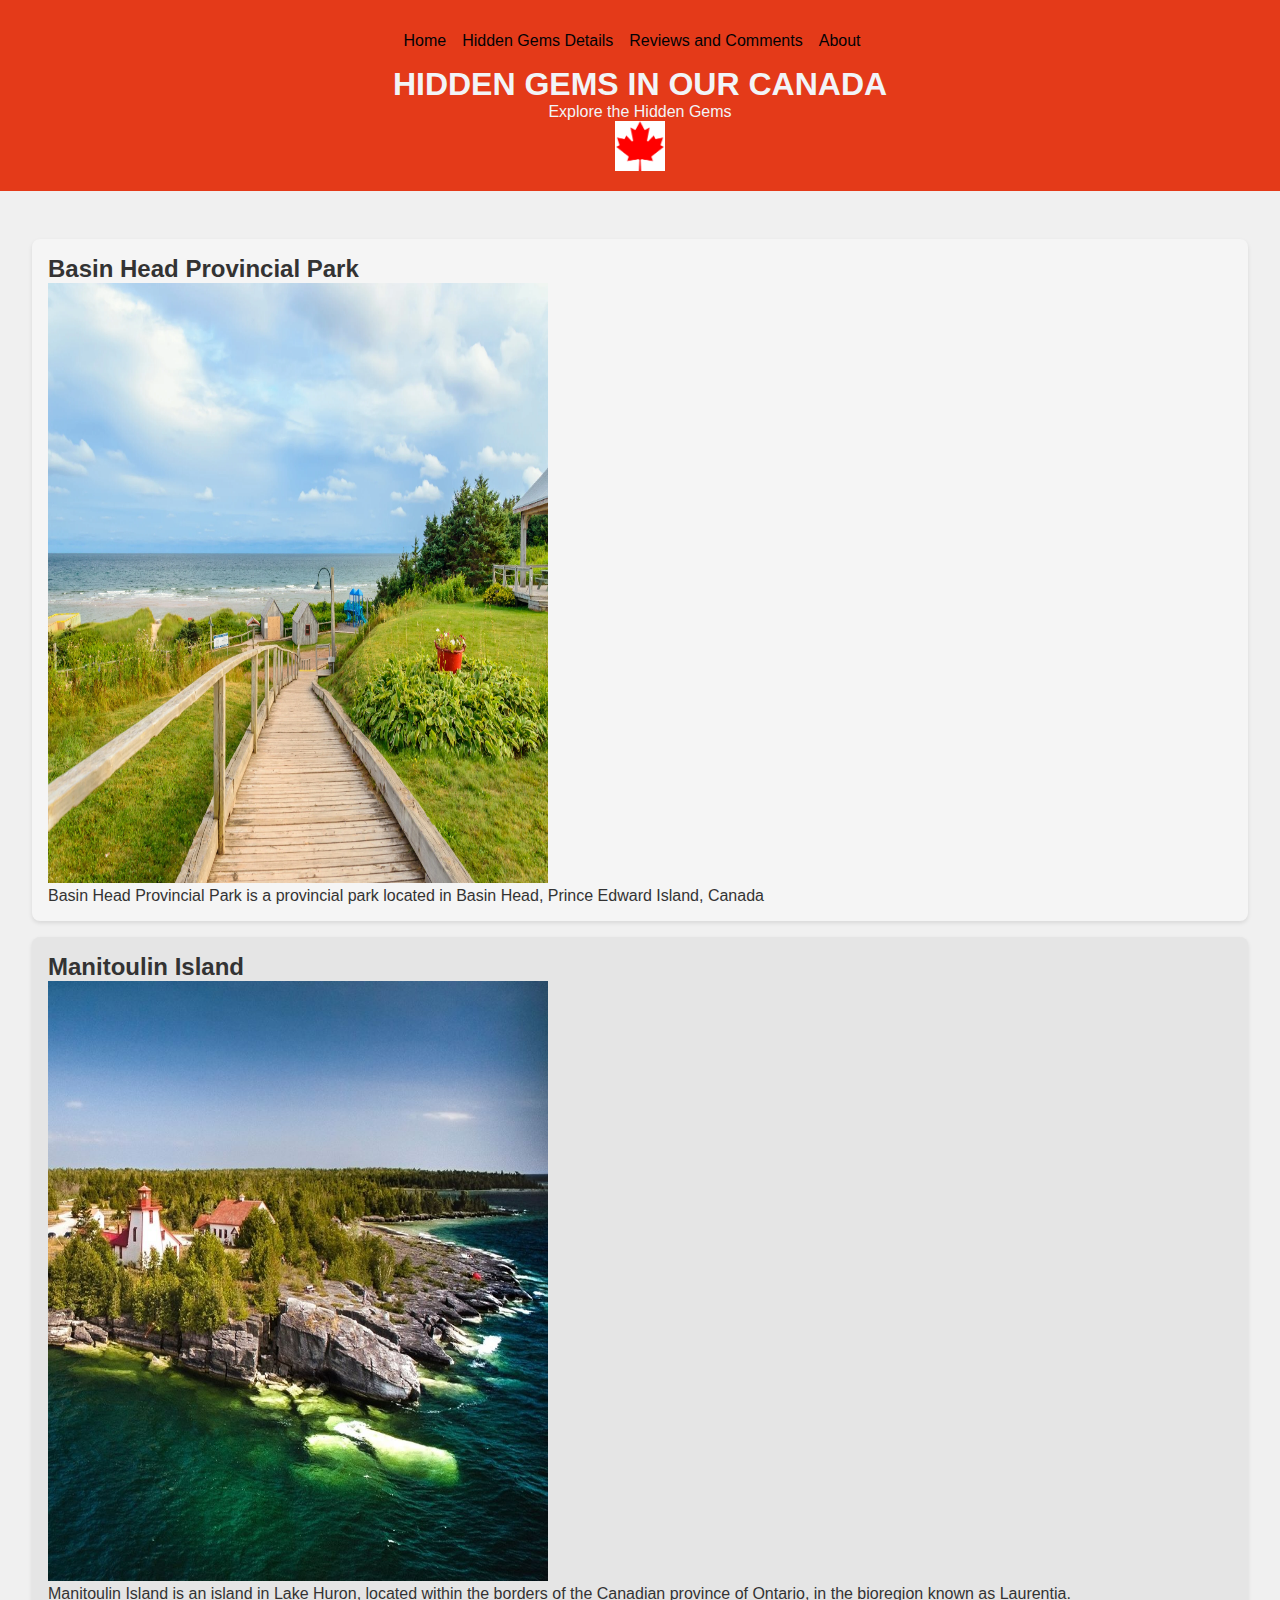
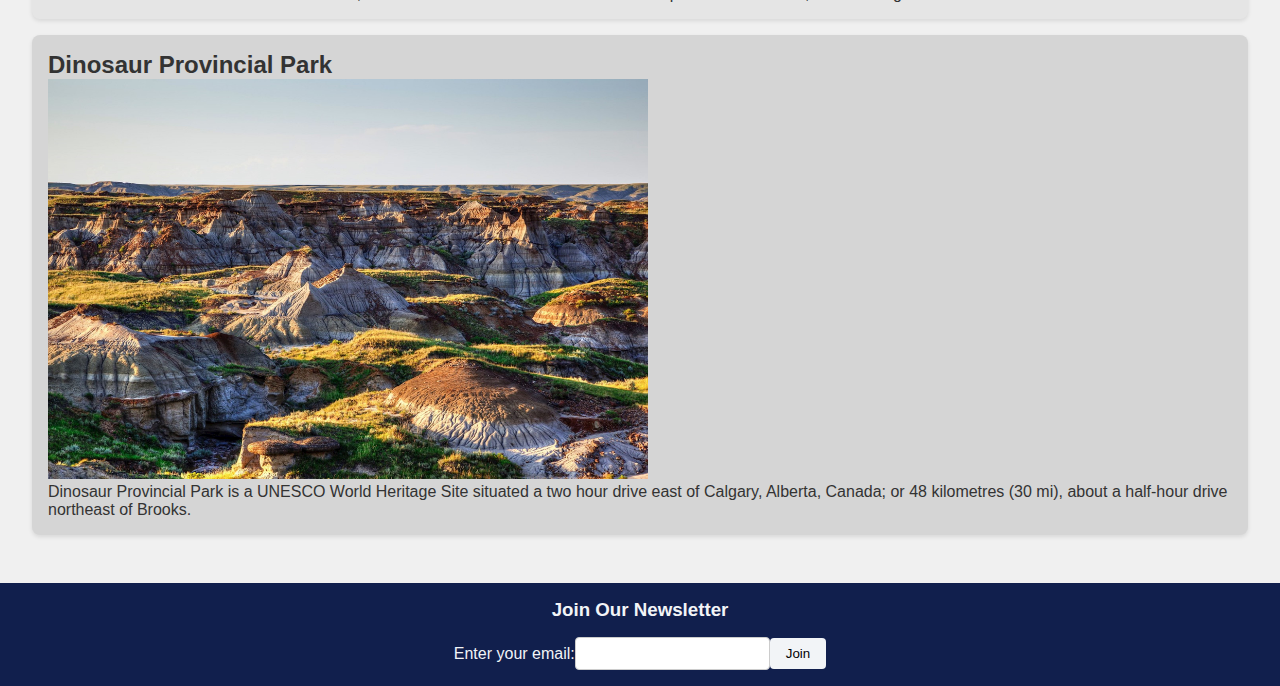
<file: index.html>
<!DOCTYPE html>
<html lang="en">
<head>
  <meta charset="UTF-8">
  <meta name="viewport" content="width=device-width, initial-scale=1.0">
  <title>HIDDEN GEMS IN OUR CANADA</title>
  <link rel="stylesheet" href="styles.css">
  <link rel="stylesheet" href="responsive.css">
</head>
<body>
  <header>
    <nav>
      <ul>
        <li><a href="index.html">Home</a></li>
        <li><a href="info.html">Hidden Gems Details</a></li>
        <li><a href="reviews.html">Reviews and Comments</a></li>
        <li><a href="about.html">About</a></li>
      </ul>
    </nav>
    <h1>HIDDEN GEMS IN OUR CANADA</h1>
    <p>Explore the Hidden Gems</p>
    <img src="logo.png" alt="Website Logo" width="50" height="50">
  </header>

  <main>
    <section class="hidden-gem" style="background-color: #f5f5f5;">
      <h2>Basin Head Provincial Park</h2>
      <img src="gem1.webp" alt="Hidden Gem 1" width="500" height="600">
      <p>Basin Head Provincial Park is a provincial park located in Basin Head, Prince Edward Island, Canada</p>
    </section>
    
    <section class="hidden-gem" style="background-color: #e5e5e5;">
      <h2>Manitoulin Island</h2>
      <img src="gem2.jpeg" alt="Hidden Gem 2" width="500" height="600">
      <p>Manitoulin Island is an island in Lake Huron, located within the borders of the Canadian province of Ontario, in the bioregion known as Laurentia.</p>
    </section>
    
    <section class="hidden-gem" style="background-color: #d5d5d5;">
      <h2>Dinosaur Provincial Park</h2>
      <img src="gem3.jpeg" alt="Hidden Gem 3" width="600" height="400">
      <p>Dinosaur Provincial Park is a UNESCO World Heritage Site situated a two hour drive east of Calgary, Alberta, Canada; or 48 kilometres (30 mi), about a half-hour drive northeast of Brooks.</p>
    </section>
  </main>

  <footer>
    <h3>Join Our Newsletter</h3>
    <form id="newsletter-form" section="https://httpbin.org/post" method="post">
      <label for="email">Enter your email: </label>
      <input type="email" id="email" name="email" required>
      <input type="hidden" id="name" name="name" value="Your Name">
      <button type="submit" >Join</button>
    </form>
  </footer>
  
  <script src="main.js"></script>
</body>
</html>
</file>
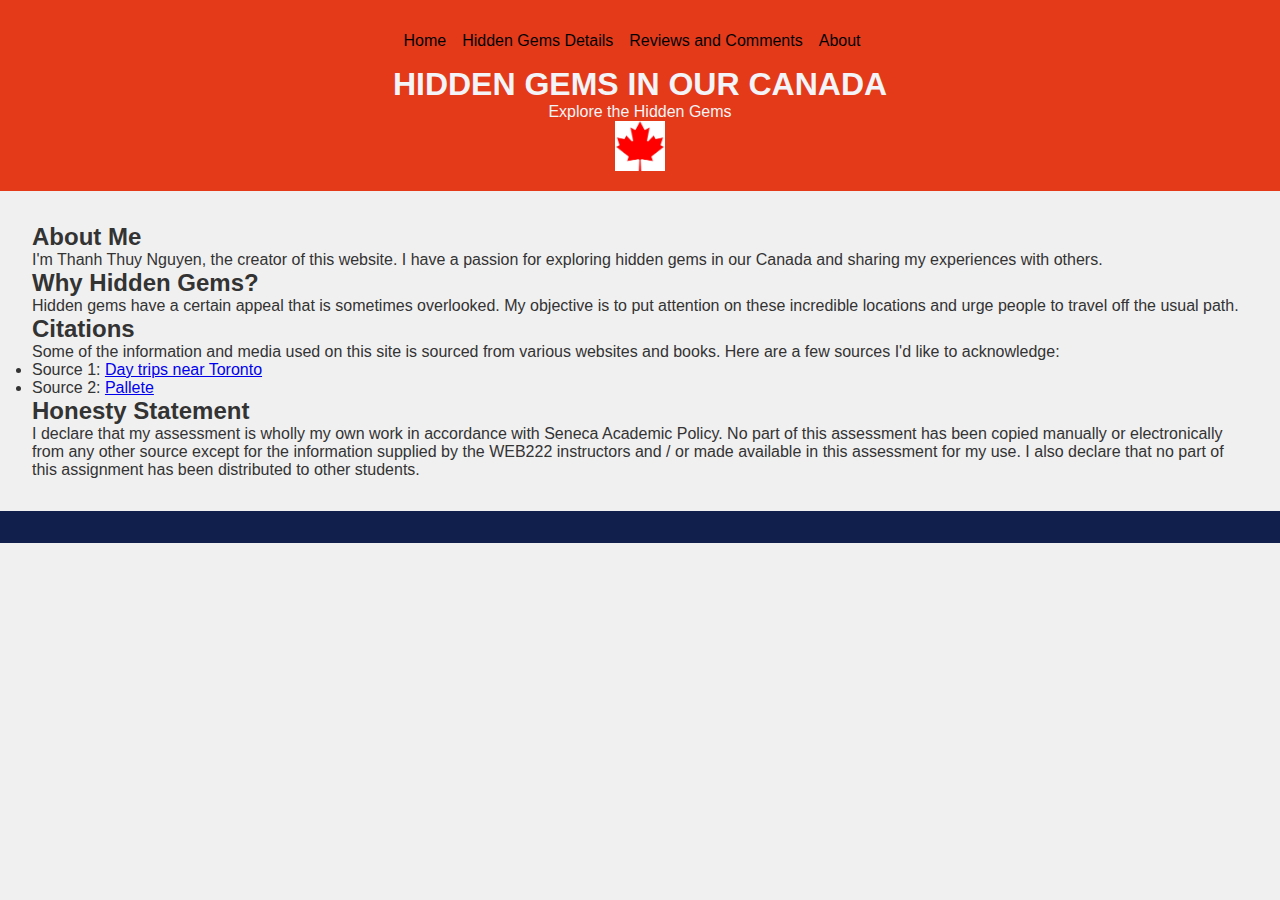
<file: about.html>
<!DOCTYPE html>
<html lang="en">
<head>
  <meta charset="UTF-8">
  <meta name="viewport" content="width=device-width, initial-scale=1.0">
  <title>About the Creator</title>
  <link rel="stylesheet" href="styles.css">
  <link rel="stylesheet" href="responsive.css">
</head>
<body>
  <header>
    <nav>
      <ul>
        <li><a href="index.html">Home</a></li>
        <li><a href="info.html">Hidden Gems Details</a></li>
        <li><a href="reviews.html">Reviews and Comments</a></li>
        <li><a href="about.html">About</a></li>
      </ul>
    </nav>
    <h1>HIDDEN GEMS IN OUR CANADA</h1>
    <p>Explore the Hidden Gems</p>
    <img src="logo.png" alt="Website Logo" width="50" height="50">
  </header>

  <main>
    <section class="about-section">
      <h2>About Me</h2>
      <p>I'm Thanh Thuy Nguyen, the creator of this website. I have a passion for exploring hidden gems in our Canada and sharing my experiences with others.</p>
    </section>
    
    <section class="reasons-section">
      <h2>Why Hidden Gems?</h2>
      <p>Hidden gems have a certain appeal that is sometimes overlooked. My objective is to put attention on these incredible locations and urge people to travel off the usual path.</p>
    </section>
    
    <section class="citations-section">
      <h2>Citations</h2>
      <p>Some of the information and media used on this site is sourced from various websites and books. Here are a few sources I'd like to acknowledge:</p>
      <ul>
        <li>Source 1: <a href="https://www.narcity.com/tag/day-trips-near-toronto">Day trips near Toronto</a></li>
        <li>Source 2: <a href="https://palettelist.com/">Pallete</a></li>
        <!-- Add more citations as needed -->
      </ul>
    </section>
    
    <section class="honesty-section">
      <h2>Honesty Statement</h2>
      <p>I declare that my assessment is wholly my own work in accordance with Seneca Academic Policy. No part of this assessment has been copied manually or electronically from any other source except for the information supplied by the WEB222 instructors and / or made available in this assessment for my use. I also declare that no part of this assignment has been distributed to other students.</p>
    </section>
  </main>

  <footer>
    <!-- Include common footer content or navigation -->
  </footer>
  
  <script src="main.js"></script>
</body>
</html>
</file>
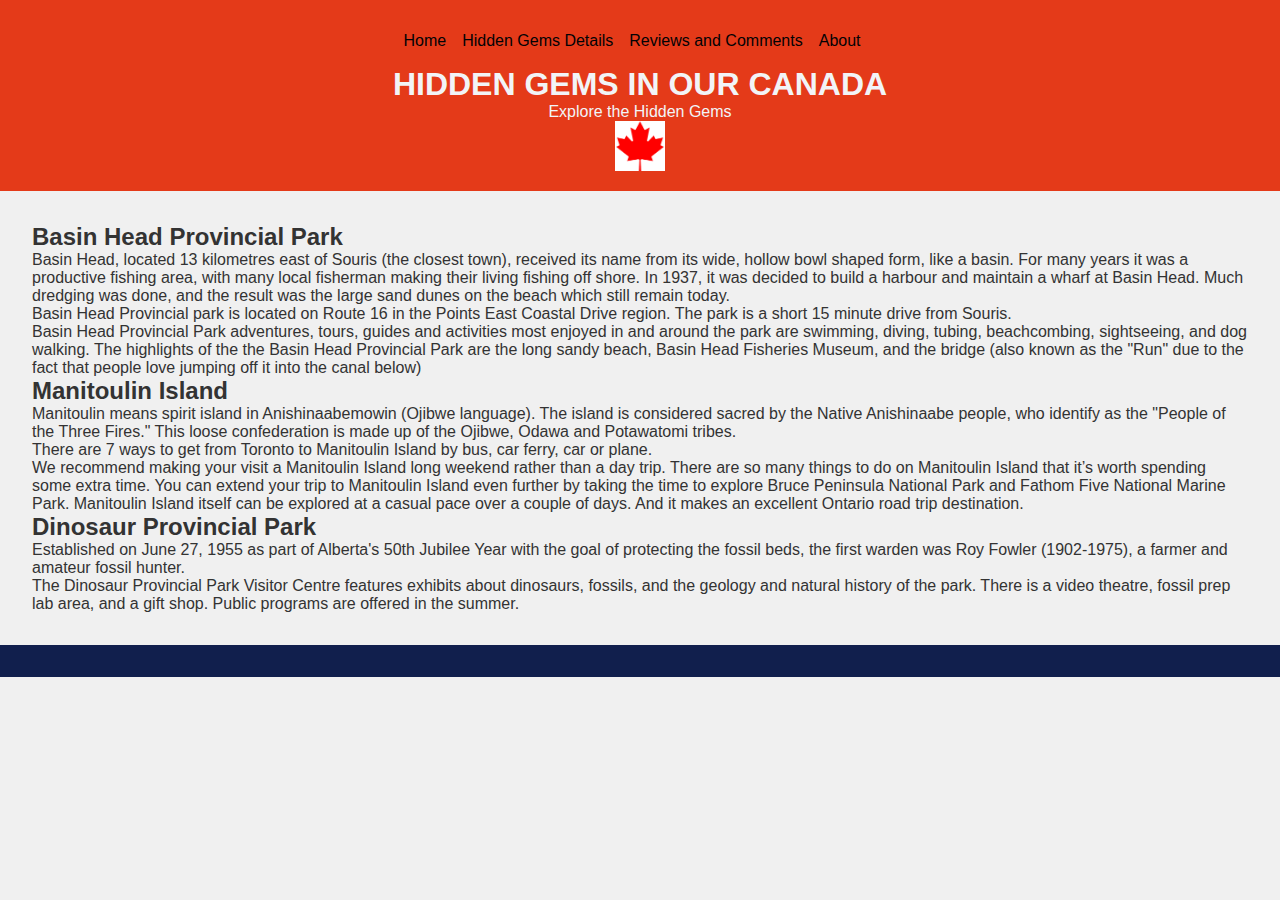
<file: info.html>
<!DOCTYPE html>
<html lang="en">
<head>
  <meta charset="UTF-8">
  <meta name="viewport" content="width=device-width, initial-scale=1.0">
  <title>Hidden Gem Details</title>
  <link rel="stylesheet" href="styles.css">
  <link rel="stylesheet" href="responsive.css">
</head>
<body>
  <header>
    <nav>
      <ul>
        <li><a href="index.html">Home</a></li>
        <li><a href="info.html">Hidden Gems Details</a></li>
        <li><a href="reviews.html">Reviews and Comments</a></li>
        <li><a href="about.html">About</a></li>
      </ul>
    </nav>
    <h1>HIDDEN GEMS IN OUR CANADA</h1>
    <p>Explore the Hidden Gems</p>
    <img src="logo.png" alt="Website Logo" width="50" height="50">
  </header>

  <main>
    <section class="gem-details">
      <h2>Basin Head Provincial Park</h2>
      <p>Basin Head, located 13 kilometres east of Souris (the closest town), received its name from its wide, hollow bowl shaped form, like a basin. For many years it was a productive fishing area, with many local fisherman making their living fishing off shore. In 1937, it was decided to build a harbour and maintain a wharf at Basin Head. Much dredging was done, and the result was the large sand dunes on the beach which still remain today.</p>
      <p>Basin Head Provincial park is located on Route 16 in the Points East Coastal Drive region. The park is a short 15 minute drive from Souris.</p>
      <p>Basin Head Provincial Park adventures, tours, guides and activities most enjoyed in and around the park are swimming, diving, tubing, beachcombing, sightseeing, and dog walking. The highlights of the the Basin Head Provincial Park are the long sandy beach, Basin Head Fisheries Museum, and the bridge (also known as the "Run" due to the fact that people love jumping off it into the canal below)</p>
    </section>
    
    <section class="gem-details">
      <h2>Manitoulin Island</h2>
      <p>Manitoulin means spirit island in Anishinaabemowin (Ojibwe language). The island is considered sacred by the Native Anishinaabe people, who identify as the "People of the Three Fires." This loose confederation is made up of the Ojibwe, Odawa and Potawatomi tribes.</p>
      <p>There are 7 ways to get from Toronto to Manitoulin Island by bus, car ferry, car or plane.</p>
      <p>We recommend making your visit a Manitoulin Island long weekend rather than a day trip. There are so many things to do on Manitoulin Island that it’s worth spending some extra time. You can extend your trip to Manitoulin Island even further by taking the time to explore Bruce Peninsula National Park and Fathom Five National Marine Park. Manitoulin Island itself can be explored at a casual pace over a couple of days. And it makes an excellent Ontario road trip destination.</p>
    </section>
    
    <section class="gem-details">
      <h2>Dinosaur Provincial Park</h2>
      <p>Established on June 27, 1955 as part of Alberta's 50th Jubilee Year with the goal of protecting the fossil beds, the first warden was Roy Fowler (1902-1975), a farmer and amateur fossil hunter.</p>
      <p>The Dinosaur Provincial Park Visitor Centre features exhibits about dinosaurs, fossils, and the geology and natural history of the park. There is a video theatre, fossil prep lab area, and a gift shop. Public programs are offered in the summer.</p>
    </section>
  </main>

  <footer>
    <!-- Include common footer content or navigation -->
  </footer>
  
  <script src="main.js"></script>
</body>
</html>
</file>
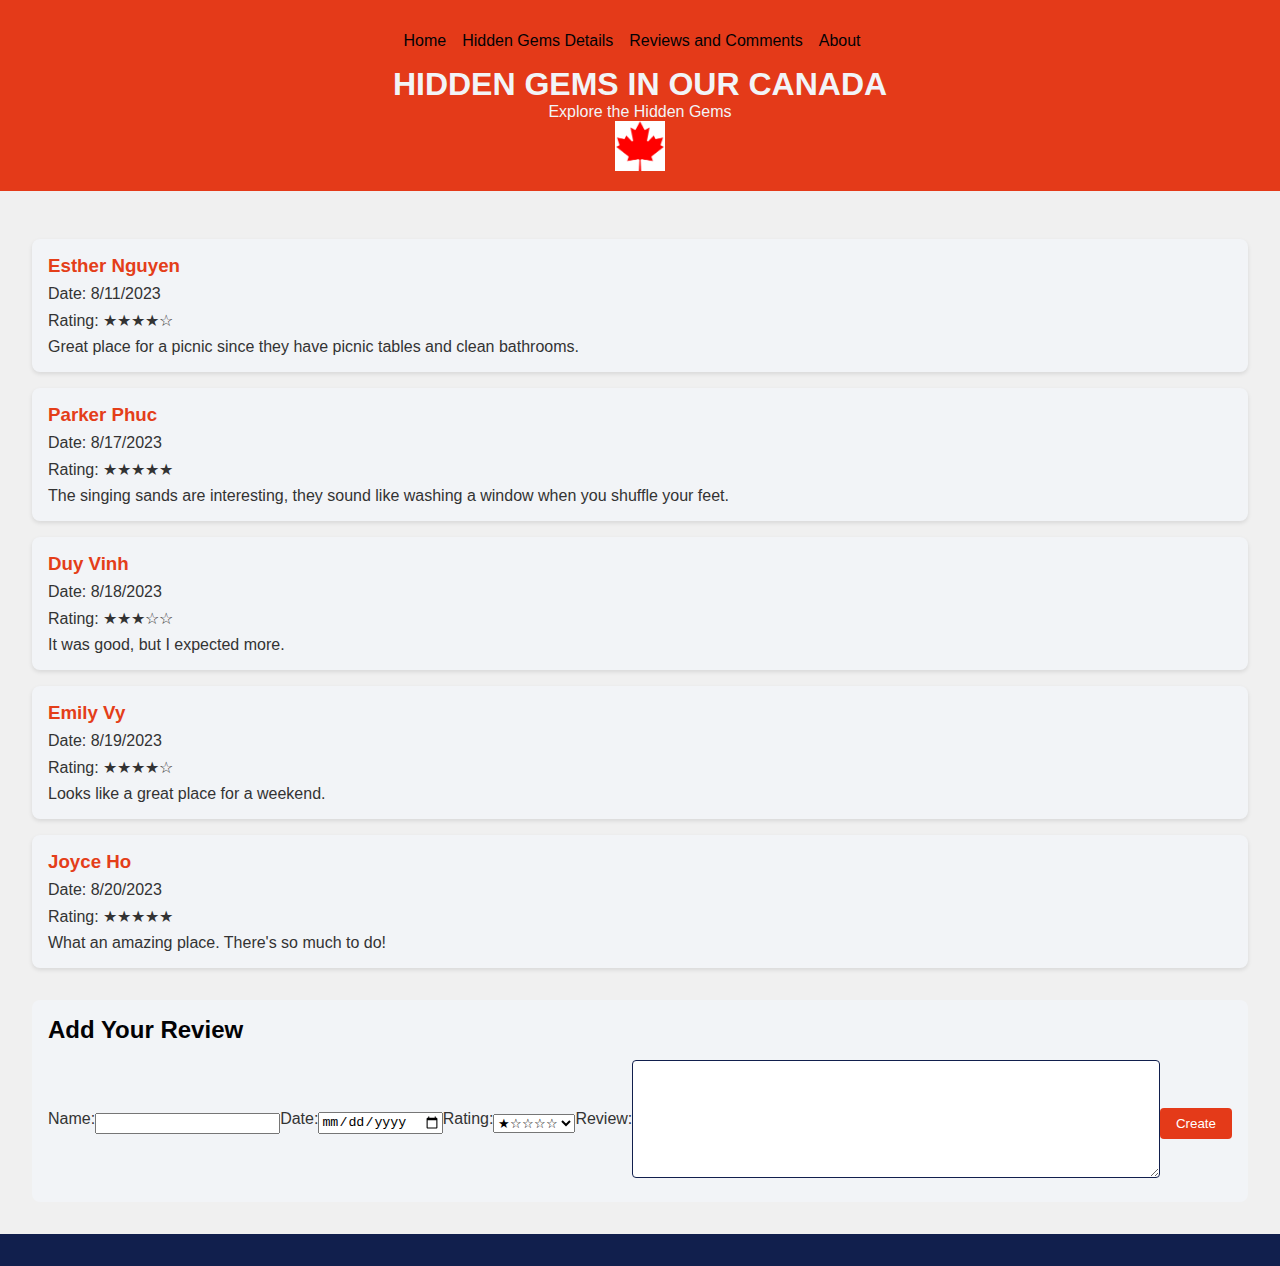
<file: reviews.html>
<!DOCTYPE html>
<html lang="en">
<head>
  <meta charset="UTF-8">
  <meta name="viewport" content="width=device-width, initial-scale=1.0">
  <title>Reviews and Comments</title>
  <link rel="stylesheet" href="styles.css">
  <link rel="stylesheet" href="responsive.css">
</head>
<body>
  <header>
    <nav>
      <ul>
        <li><a href="index.html">Home</a></li>
        <li><a href="info.html">Hidden Gems Details</a></li>
        <li><a href="reviews.html">Reviews and Comments</a></li>
        <li><a href="about.html">About</a></li>
      </ul>
    </nav>
    <h1>HIDDEN GEMS IN OUR CANADA</h1>
    <p>Explore the Hidden Gems</p>
    <img src="logo.png" alt="Website Logo" width="50" height="50">
  </header>

  <main>
    <section class="review-cards">
      <!-- Dynamically generated review cards using JavaScript -->
    </section>

    <section class="add-review">
      <h2>Add Your Review</h2>
      <form id="add-review-form">
        <label for="name">Name: </label>
        <input type="text" id="name" name="name" required><br>
        <label for="date">Date: </label>
        <input type="date" id="date" name="date" required><br>
        <label for="rating">Rating: </label>
        <select id="rating" name="rating" required>
          <option value="1">★☆☆☆☆</option>
          <option value="2">★★☆☆☆</option>
          <option value="3">★★★☆☆</option>
          <option value="4">★★★★☆</option>
          <option value="5">★★★★★</option>
        </select><br>
        
        <label for="review"> Review: </label>
        <textarea id="review" name="review" required></textarea><br>
        
        <button type="submit">Create</button>
      </form>
    </section>
  </main>

  <footer>
    <!-- Include common footer content or navigation -->
  </footer>
  
  <script src="main.js"></script>
  <script src="data.js"></script>
</body>
</html>
</file>
<file: styles.css>
body, h1, h2, h3, p, ul, li, form {
    margin: 0;
    padding: 0;
  }
  
  body {
    background-color: #f0f0f0;
    color: #333;
    font-family: 'YourTextFont', sans-serif;
  }
  
  header {
    background-color: #e43a19;
    color: #f2f4f7;
    text-align: center;
    padding: 1rem;
  }
  
  header h1 {
    font-family: 'YourHeadingFont', sans-serif;
  }
  
  nav ul {
    list-style: none;
    display: flex;
    justify-content: center;
    margin: 1rem 0;
  }
  
  nav ul li {
    margin-right: 1rem;
  }
  
  nav ul li a {
    text-decoration: none;
    color: #020205;
  }
  
  main {
    padding: 2rem;
  }
  
  .hidden-gem {
    background-color: #f2f4f7;
    padding: 1rem;
    margin: 1rem 0;
    border-radius: 8px;
    box-shadow: 0 2px 4px rgba(0, 0, 0, 0.1);
  }
  
  footer {
    background-color: #111f4d;
    color:#f2f4f7;
    padding: 1rem;
    text-align: center;
  }
  
  form {
    display: flex;
    align-items: center;
    justify-content: center;
    margin-top: 1rem;
  }
  
  input[type="email"] {
    padding: 0.5rem;
    border: 1px solid #ccc;
    border-radius: 4px;
  }
  
  button[type="submit"] {
    background-color: #f2f4f7;
    color: #020205;
    border: none;
    padding: 0.5rem 1rem;
    border-radius: 4px;
    cursor: pointer;
  }
  
  .review-card {
    background-color: #f2f4f7;
    padding: 1rem;
    margin: 1rem 0;
    border-radius: 8px;
    box-shadow: 0 2px 4px rgba(0, 0, 0, 0.1);
  }
  
  .review-card h3 {
    color: #e43e19;
  }
  
  .review-card p {
    margin-top: 0.5rem;
  }
  
  .add-review {
    background-color: #f2f4f7;
    padding: 1rem;
    margin-top: 2rem;
    border-radius: 8px;
  }
  
  .add-review h2 {
    color: #020205;
    margin-bottom: 1rem;
  }
  
  .add-review label, .add-review textarea {
    display: block;
    margin-bottom: 0.5rem;
  }
  
  .add-review textarea {
    width: 100%;
    height: 100px;
    padding: 0.5rem;
    border: 1px solid #111f4d;
    border-radius: 4px;
  }
  
  .add-review button[type="submit"] {
    background-color: #e43a19;
    color: #fff;
    border: none;
    padding: 0.5rem 1rem;
    border-radius: 4px;
    cursor: pointer;
  }
</file>
<file: responsive.css>
@media screen and (max-width: 400px) {
    header {
      padding: 0.5rem;
    }
  
    nav ul {
      flex-direction: column;
      margin-bottom: 1rem;
    }
  
    main {
      padding: 1rem;
    }
  
    .hidden-gem {
      padding: 0.5rem;
      margin: 0.5rem 0;
    }
  
    footer {
      padding: 0.5rem;
    }
  
    form {
      flex-direction: column;
    }
  
    input[type="email"] {
      width: 100%;
      margin-bottom: 0.5rem;
    }
  
    button[type="submit"] {
      width: 100%;
    }
  
    .review-card {
      padding: 0.5rem;
      margin: 0.5rem 0;
    }
  
    .add-review {
      padding: 1rem;
      margin-top: 1rem;
    }
  
    textarea {
      width: 100%;
      height: 80px;
    }
}
</file>
